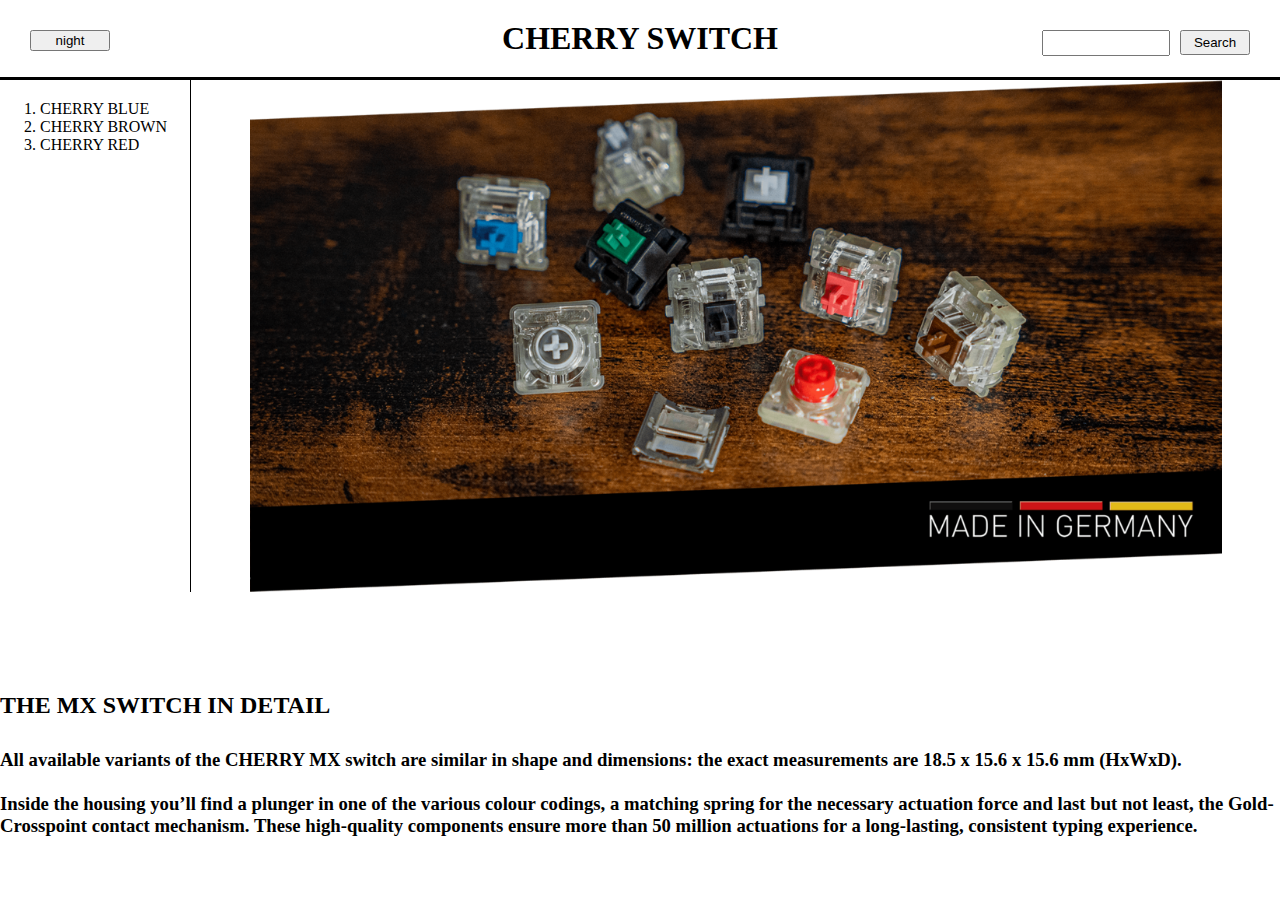
<file: index.html>
<!doctype html>
<html>
<head>
  <title>Keyniverse</title>
  <meta charset="utf-8">
    <script src="https://ajax.googleapis.com/ajax/libs/jquery/3.6.0/jquery.min.js"></script>
  <!-- CSS 언어 첫 등장 -->
  <link rel="stylesheet" href="Homepage_style.css">
  <script src="colors.js"></script>
  <!-- Global site tag (gtag.js) - Google Analytics -->
  <script async src="https://www.googletagmanager.com/gtag/js?id=G-L22Y74WJKL"></script>
  <script>
    window.dataLayer = window.dataLayer || [];
    function gtag(){dataLayer.push(arguments);}
    gtag('js', new Date());

    gtag('config', 'G-L22Y74WJKL');
  </script>
</head>

<body>
  <h1><a href="index.html">CHERRY SWITCH</a></h1>
  <input id="night_day" type="button" value="night" onclick="
    nightdayhandler(this)">
  <input id="search1" type="text">
  <input id="button1" type="button" value="Search" onclick="alert('Search Complete')">
  <div id="grid">
    <ol>
      <li><a href="1.html">CHERRY BLUE</a></li>
      <li><a href="2.html">CHERRY BROWN</a></li>
      <li><a href="3.html">CHERRY RED</a></li>
    </ol>
<!--
  <ol>
    <li><a href="1.html"><font color="blue">CHERRY BLUE</font></a></li>
    <li><a href="2.html"><font color="brown">CHERRY BROWN</font></a></li>
    <li><a href="3.html"><font color="red">CHERRY RED</font></a></li>
  </ol>
-->
  <img src="Cherry switches.png" style="width:90%; max-width:1500px; padding-left:50px;">
  </div>
  <p style="margin : 100px"></p>
  <h2>THE MX SWITCH IN DETAIL</h2>
  <p style="margin : 30px"></p>
  <h3>All available variants of the CHERRY MX switch are similar in shape and dimensions: the exact measurements are 18.5 x 15.6 x 15.6 mm (HxWxD).<br><br>
  Inside the housing you’ll find a plunger in one of the various colour codings, a matching spring for the necessary actuation force and last but not least, the Gold-Crosspoint contact mechanism. These high-quality components ensure more than 50 million actuations for a long-lasting, consistent typing experience.</h3>

  <!--Start of Tawk.to Script-->
<script type="text/javascript">
var Tawk_API=Tawk_API||{}, Tawk_LoadStart=new Date();
(function(){
var s1=document.createElement("script"),s0=document.getElementsByTagName("script")[0];
s1.async=true;
s1.src='https://embed.tawk.to/620be1f11ffac05b1d7a0954/1frv6l6ln';
s1.charset='UTF-8';
s1.setAttribute('crossorigin','*');
s0.parentNode.insertBefore(s1,s0);
})();
</script>
<!--End of Tawk.to Script-->
</body>
</html>
</file>
<file: Homepage_style.css>
body {
  margin:0px;
}
a {
  color:black;
  text-decoration: none;
}
h1 {
  text-align:center;
  border-bottom:3px solid black;
  margin:0px;
  padding:20px;
}
#grid {
  display:grid;
  grid-template-columns: 200px 1fr;
}
#grid ol {
  border-right:1.5px solid black;
  width:150px;
  margin:0px;
  padding-left:40px;
  padding-top:20px;
}
#button1 {
  position:absolute;
  top:30px;
  right:30px;
  width:70px;
  height:25px;
}
#search1 {
  position:absolute;
  top:30px;
  right:110px;
  width:120px;
  height:20px;
}
#night_day {
  position:absolute;
  left: 30px;
  top: 30px;
  width:80px;
}
@media(max-width:800px) {
  #grid {
    display:block;
  }
  #grid ol {
    border-right:none;
  }
  img {
    padding-left:10px;
    width:100%;
  }
  #button1 {
    position:absolute;
    top:90px;
    right:0px;
  }
  #search1 {
    position:absolute;
    top:90px;
    right:80px;
  }
</file>
